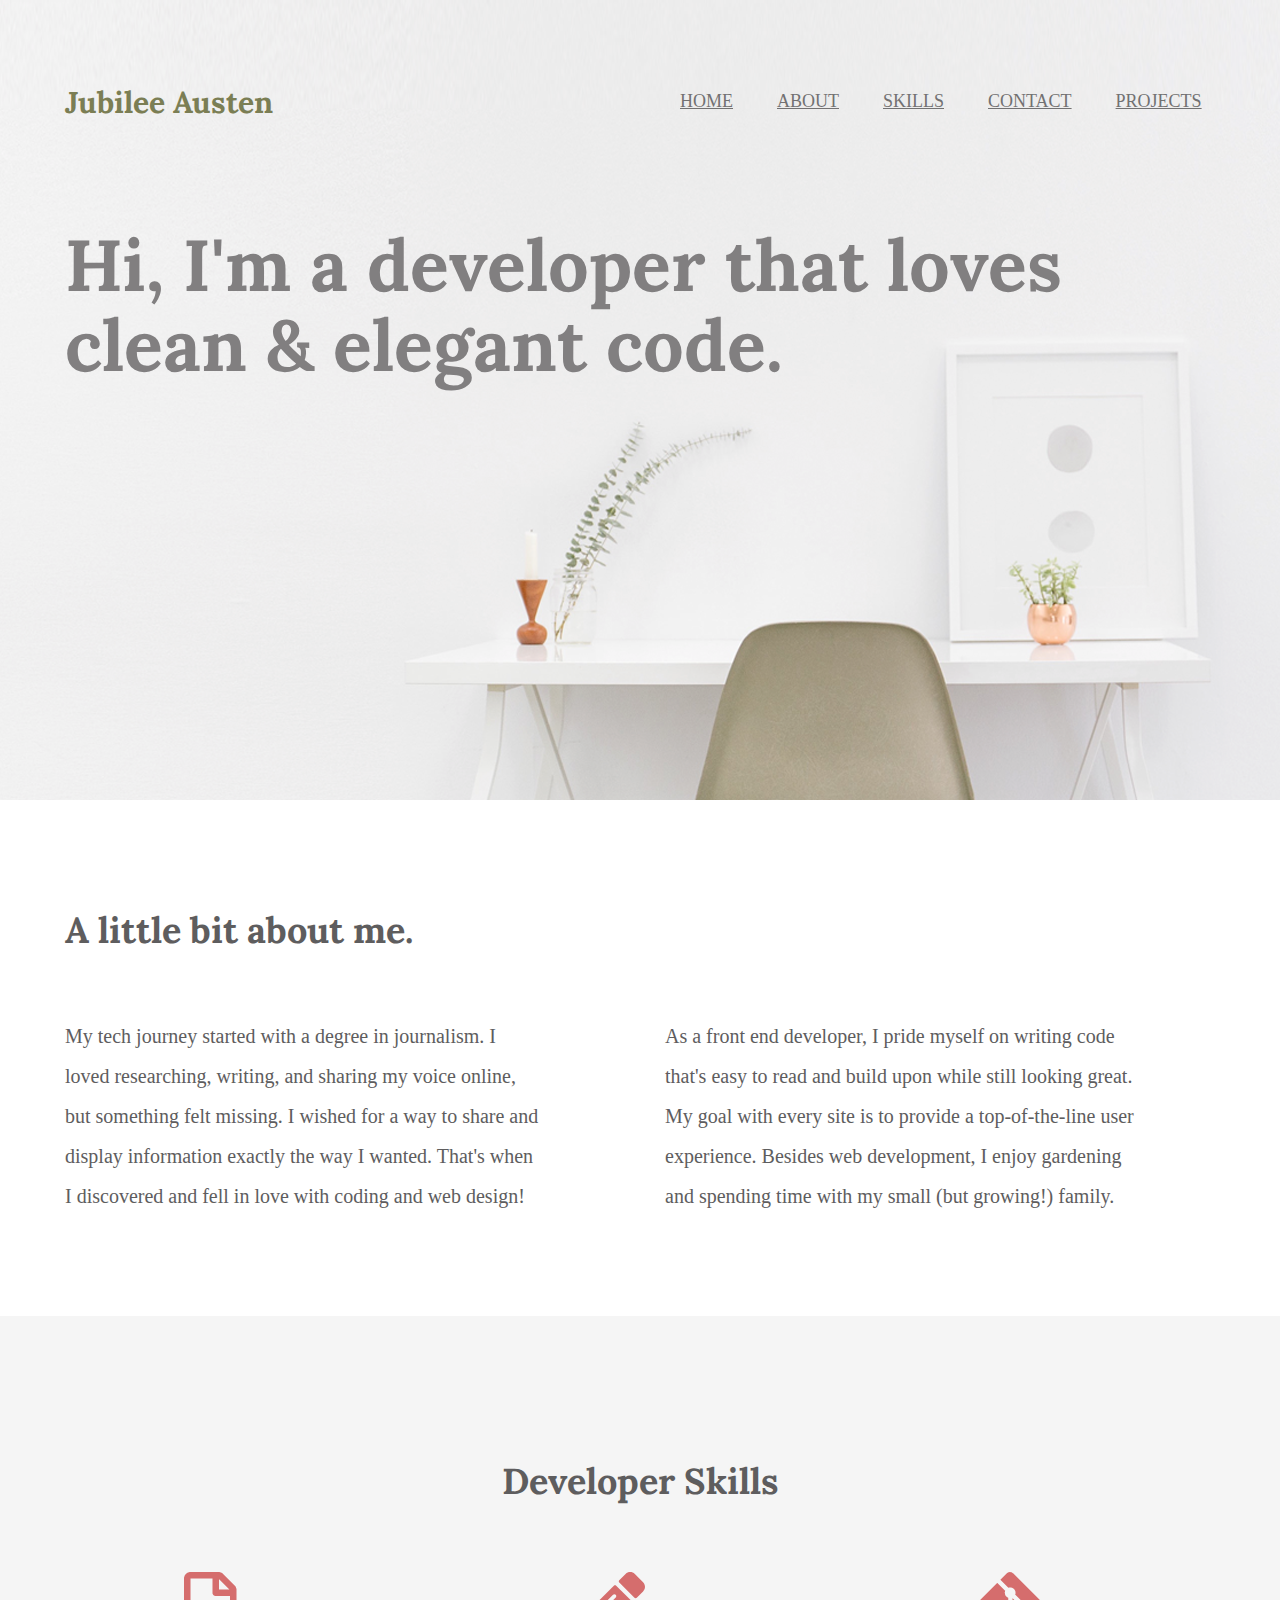
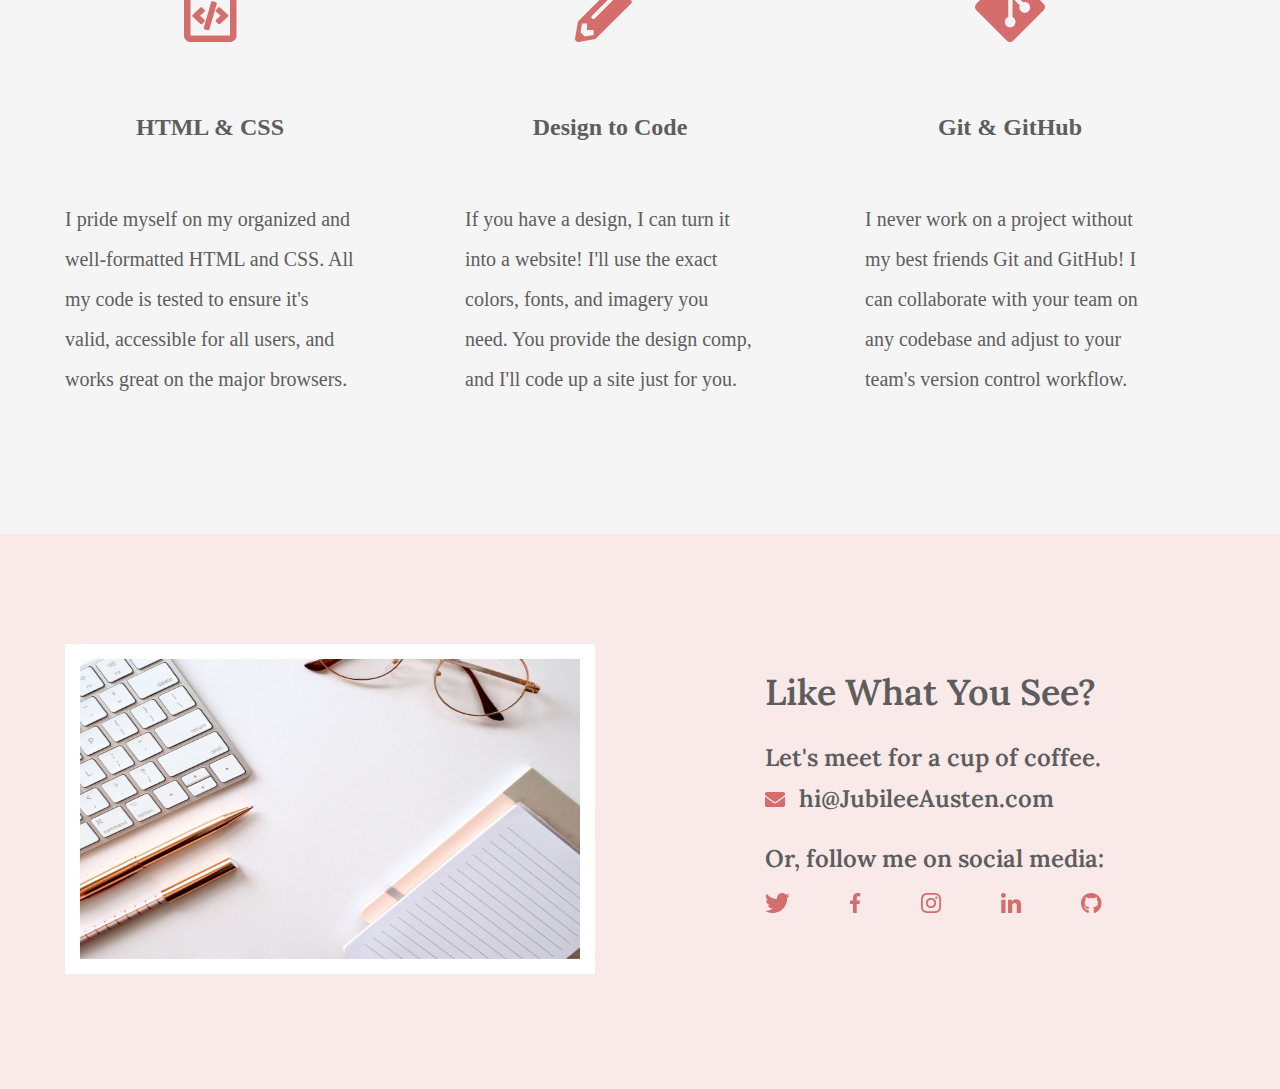
<file: index.html>
<!DOCTYPE html>
<html lang="en">

<head>
    <meta charset="UTF-8">
    <title>Jubilee Austen | Portfolio</title>
    <link rel="stylesheet" href="css/normalize.css">
    <link rel="stylesheet" href="css/main.css">
    <link rel="preconnect" href="https://fonts.googleapis.com">
    <link rel="preconnect" href="https://fonts.gstatic.com" crossorigin>
    <link href="https://fonts.googleapis.com/css2?family=Lora:ital,wght@0,400..700;1,400..700&family=Source+Sans+3:ital,wght@0,200..900;1,200..900&display=swap"
          rel="stylesheet">

</head>

<body>
    <header class="homepage-hero">
        <div class="content-wrapper">
            <h1>Jubilee Austen</h1>
            <nav>
                <ul>
                    <li><a href="#">Home</a></li>
                    <li><a href="#about">About</a></li>
                    <li><a href="#skills">Skills</a></li>
                    <li><a href="#contact">Contact</a></li>
                    <li><a href="Projects/index.html">Projects</a></li>
                </ul>
            </nav>

            <h2>Hi, I'm a developer that loves clean & elegant code.</h2>

        </div>

    </header>

    <main>
        <section id="about">
            <div class="content-wrapper">
                <h2>A little bit about me.</h2>

                <p>My tech journey started with a degree in journalism. I loved researching,
                    writing, and sharing my voice online, but something felt missing. I wished
                    for a way to share and display information exactly the way I wanted. That's
                    when I discovered and fell in love with coding and web design!</p>

                <p>As a front end developer, I pride myself on writing code that's easy to read
                    and build upon while still looking great. My goal with every site is to provide
                    a top-of-the-line user experience. Besides web development, I enjoy
                    gardening and spending time with my small (but growing!) family.</p>

            </div>

        </section>

        <section id="skills">
            <div class="content-wrapper">
                <h2>Developer Skills</h2>

                <div class="skill-list">
                    <img src="img/html-icon.png" alt="html icon">

                    <h3>HTML & CSS</h3>

                    <p>I pride myself on my organized and well-formatted HTML and CSS. All my
                        code is tested to ensure it's valid, accessible for all users, and works great
                        on the major browsers.</p>


                </div>

                <div class="skill-list">
                    <img src="img/pencil-icon.png" alt="pencil icon">

                    <h3>Design to Code</h3>

                    <p>If you have a design, I can turn it into a website! I'll use the exact colors,
                        fonts, and imagery you need. You provide the design comp, and I'll code up
                        a site just for you.</p>

                </div>

                <div class="skill-list">
                    <img src="img/git-icon.png" alt="github icon">

                    <h3>Git & GitHub</h3>

                    <p>I never work on a project without my best friends Git and GitHub! I can
                        collaborate with your team on any codebase and adjust to your team's
                        version control workflow.
                    </p>


                </div>

            </div>

        </section>


    </main>

    <footer id="contact">
        <div class="content-wrapper">
            <div class="contact-image" >
                <img src="img/jess-bailey-q10VITrVYUM-unsplash.png" alt="keyboard glasses notepad" id=footer-image >

            </div>

            <div class="contact-info">
                
                <h2>Like What You See?</h2>

                <h3>Let's meet for a cup of coffee.</h3>

                <img src="img/envelope.png" alt="envelop icon">
                <a href="mailto:hi@JubileeAusten.com" id="email-header" >hi@JubileeAusten.com</a>

                <h3>Or, follow me on social media:</h3>

                <ul id="socialmedia-icons">
                    <li><a href="https://twitter.com/" target="_blank"><img src="img/twitter.png"
                                alt="twitter icon"></a></li>
                    <li><a href="https://www.facebook.com/" target="_blank"><img src="img/facebook.png"
                                alt="facebook icon"></a></li>
                    <li><a href="https://www.instagram.com/" target="_blank"><img src="img/instagram.png"
                                alt="instagram icon"></a></li>
                    <li><a href="https://www.linkedin.com/" target="_blank"><img src="img/linkedin.png"
                                alt="linked in icon"></a></li>
                    <li><a href="https://github.com/" target="_blank"><img src="img/github.png" alt="github icon"></a>
                    </li>

                </ul>
                

            </div>


        </div>


    </footer>
</body>

</html>
</file>
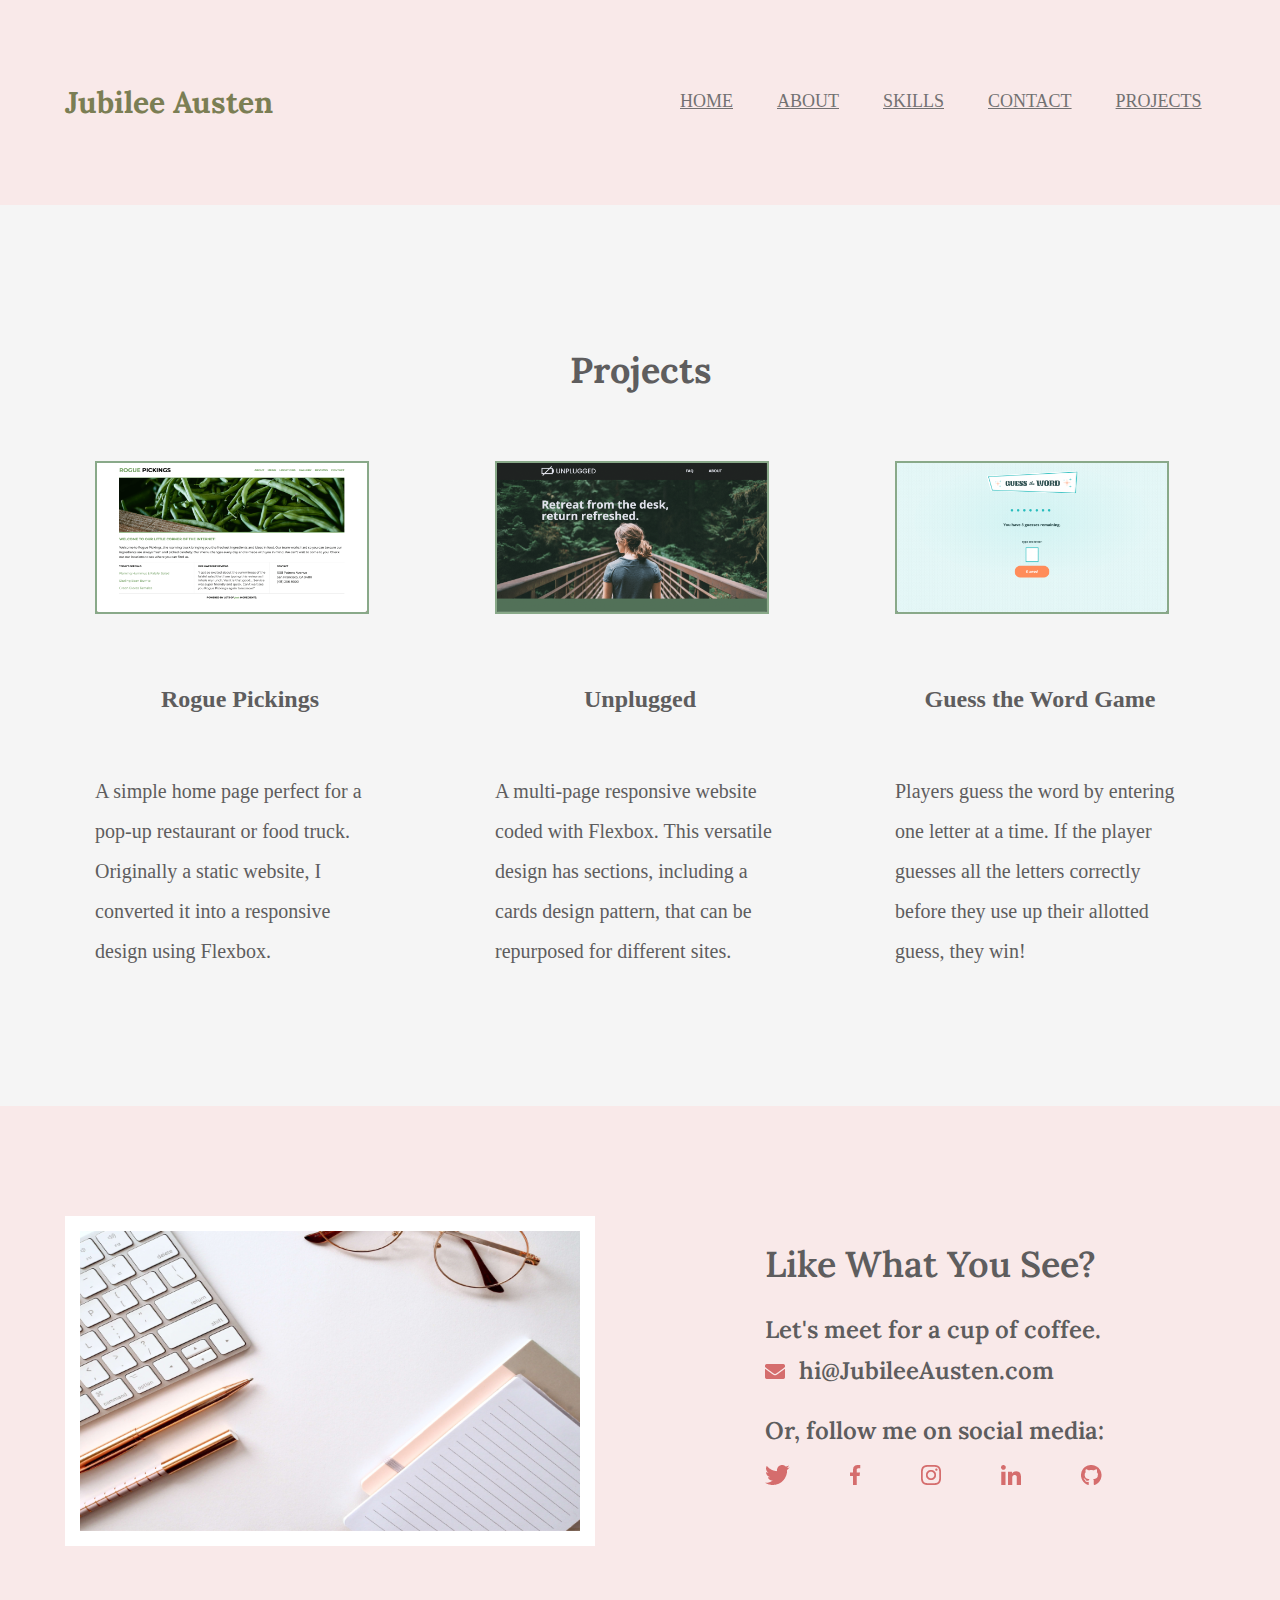
<file: Projects/index.html>
<!DOCTYPE html>
<html lang="en">

<head>
    <meta charset="UTF-8">
    <title>Projects | Jubilee Austen</title>
    <link rel="stylesheet" href="../css/normalize.css">
    <link rel="stylesheet" href="../css/main.css">
    <link rel="preconnect" href="https://fonts.googleapis.com">
    <link rel="preconnect" href="https://fonts.gstatic.com" crossorigin>
    <link href="https://fonts.googleapis.com/css2?family=Lora:ital,wght@0,400..700;1,400..700&family=Source+Sans+3:ital,wght@0,200..900;1,200..900&display=swap"
          rel="stylesheet">

</head>

<body>
    <header class="projects-header">
        <div class="content-wrapper">
            <h1>Jubilee Austen</h1>
            <nav>
                <ul>
                    <li><a href="../index.html#home">Home</a></li>
                    <li><a href="../index.html#about">About</a></li>
                    <li><a href="../index.html#skills">Skills</a></li>
                    <li><a href="../index.html#contact">Contact</a></li>
                    <li><a href="Projects/index.html">Projects</a></li>
                </ul>
            </nav>

            

        </div>

    </header>

    <main>
        <section id="projects">
            <div class="content-wrapper">
        
        
                <h2>Projects</h2>
            
                <div class="projects-list">

                <a href="https://skillcrush.github.io/206-rogue_pickings/" target="_blank"><img src="../img/rogue-pickings.png" 
                alt="rogue pickings screenshot" class="project-image"></a>

                <h3>Rogue Pickings</h3>
                <p>A simple home page perfect for a pop-up restaurant or food truck. Originally a static website, I converted 
                    it into a responsive design using Flexbox.</p>

                </div>

            

            

        

            
            

                <div class="projects-list">

                <a href="https://skillcrush.github.io/206-unplugged_retreat/" target="_blank"><img src="../img/unplugged.png" 
                alt="unplugged screenshot" class="project-image"></a>

                <h3>Unplugged</h3>
                <p>A multi-page responsive website coded with Flexbox. This versatile design has sections, including a cards
                   design pattern, that can be repurposed for different sites.</p>

                </div>

            
            
 
            
            
                <div class="projects-list">

                <a href="https://skillcrush.github.io/guess-the-word/" target="_blank"><img src="../img/guess-the-word-game.png"
                alt="guess the word game screenshot" class="project-image"></a>

                <h3>Guess the Word Game</h3>
                <p>Players guess the word by entering one letter at a time. If the player guesses all the letters correctly 
                   before they use up their allotted guess, they win!
                </p>

                </div>

            </div>

    
            
        </section>
    
        
        
            




    </main>

    <footer id="contact">
        <div class="content-wrapper">
            <div class="contact-image" >
                <img src="../img/jess-bailey-q10VITrVYUM-unsplash.png" alt="keyboard glasses notepad" id=footer-image >

            </div>

            <div class="contact-info">
                
                <h2>Like What You See?</h2>

                <h3>Let's meet for a cup of coffee.</h3>

                <img src="../img/envelope.png" alt="envelop icon">
                <a href="mailto:hi@JubileeAusten.com" id="email-header" >hi@JubileeAusten.com</a>

                <h3>Or, follow me on social media:</h3>

                <ul id="socialmedia-icons">
                    <li><a href="https://twitter.com/" target="_blank"><img src="../img/twitter.png"
                                alt="twitter icon"></a></li>
                    <li><a href="https://www.facebook.com/" target="_blank"><img src="../img/facebook.png"
                                alt="facebook icon"></a></li>
                    <li><a href="https://www.instagram.com/" target="_blank"><img src="../img/instagram.png"
                                alt="instagram icon"></a></li>
                    <li><a href="https://www.linkedin.com/" target="_blank"><img src="../img/linkedin.png"
                                alt="linked in icon"></a></li>
                    <li><a href="https://github.com/" target="_blank"><img src="../img/github.png" alt="github icon"></a>
                    </li>

                </ul>
                

            </div>


        </div>


    </footer>
</body>

</html>
</file>
<file: css/main.css>
/****** Global Styles ******/

.content-wrapper {
    
    width:1200px;
    margin: 0 auto;
    overflow: auto;
}

body {
    
    font-family:Source Sans 3, sans-serif;
    color:#5E5D5E;
    font-size: 16px;
}







/****** Header Styles ******/
.homepage-hero {
    background:url('../img/full-background.png') #F9EFEF;
    background-size: cover;
    background-position: center;
    height:800px;
}

header h1 {
    font-size: 30px;
    font-family: Lora, serif;
    width:300px;
    float:left;
    color:#7B7E54;
    padding: 65px 25px;
}

header nav {
    width:800px;
    padding:75px 0px;
    float:right;
    
}



header nav ul li {
    list-style: none;
    display:inline-block;
}

nav ul {
    padding-left:200px;
}

nav ul li a {
    font-size: 18px;
    text-transform: uppercase;
    color:#727172;
    padding-left: 40px;
}

header h2 {
    font-size:72px;
    width: 1000px;
    padding:20px 25px;
    color:#817F80;
    font-family: Lora, serif;
    clear:both;
    line-height: 80px;
}









/****** About Styles ******/

#about .content-wrapper {
    padding:80px 0;
}

#about h2 {
    font-size: 36px;
    font-family: Lora, serif;
    padding-left:25px;
    padding-bottom:15px;

}

#about p{
    padding-left:25px;
    padding-right:100px;
    width: 475px;
    float:left;
    font-size: 20px;
    line-height: 40px;
}





/****** Skill Styles ******/

#skills {
    background-color: #F5F5F5;
    text-align: center;
   

}

#skills .content-wrapper {
    padding:115px 0;
}

#skills .skill-list {
    float:left;
    width: 290px;
    font-size:20px;
    line-height: 40px;
    padding-left:25px;
    padding-right:85px;
}

#skills h2 {
    font-size: 36px;
    font-family: Lora, serif;
    padding-bottom: 40px;
    
}

#skills h3 {
    font-size: 24px;
    line-height: 36px;
    padding:30px 0;

    
}

#skills p {
    text-align: left;
}






/****** Contact Styles ******/

#contact {
    background-color: #F9E9E9;

}

#contact .content-wrapper {
    padding:110px 0;

}

#contact .contact-image {
    float:left;    

}

#footer-image {
    border:15px solid white;
    width:500px;
    height: 300px;
    margin-right:50px;
    margin-left:25px;
}

.contact-info  {
    width:475px;
    margin-left:100px;
    float:right;
}

.contact-info h2 {
    font-size: 36px;
    line-height: 36px;
    font-family: Lora, serif;
    font-weight: 600;
    margin:30px 0;


}

.contact-info h3 {
    font-size: 24px;
    line-height: 36px;
    margin-bottom: 5px;
    font-weight: 600;
    font-family: Lora, serif;
}

.contact-info #email-header {
    margin-bottom:20px;
    font-size: 24px;
    font-weight: 600;
    line-height:36px;
    padding-left:10px;
    text-decoration: none;
    color:#5E5D5E;
    font-family:Lora, serif;

}

.contact-info #socialmedia-icons {
    list-style: none;
    padding-left: 0;
    
}

.contact-info ul li a {
    float:left;
    padding-right:60px;
    margin-left: 0;
}


/****** Project Styles ******/

.projects-header {
    background-color:#F9E9E9 ;
}

#projects {
    background-color:#F5F5F5
}

/****** Project Page Projects Styles ******/

#projects .content-wrapper {
    padding:115px 0;
}

#projects .projects-list {
    float:left;
    width:290px;
    font-size:20px;
    line-height: 40px;
    padding-left:55px;
    padding-right:55px;
}

#projects h2 {
    font-size: 36px;
    font-family:Lora, serif;
    padding-bottom:40px;
    text-align: center;
}

#projects h3 {
    font-size: 24px;
    line-height: 36px;
    padding:30px 0;
    text-align: center;
}

#projects p{
    text-align:left;
}

#projects .project-image {
    width:270px;
    border:2px solid rgb(137, 169, 137);

}
</file>
